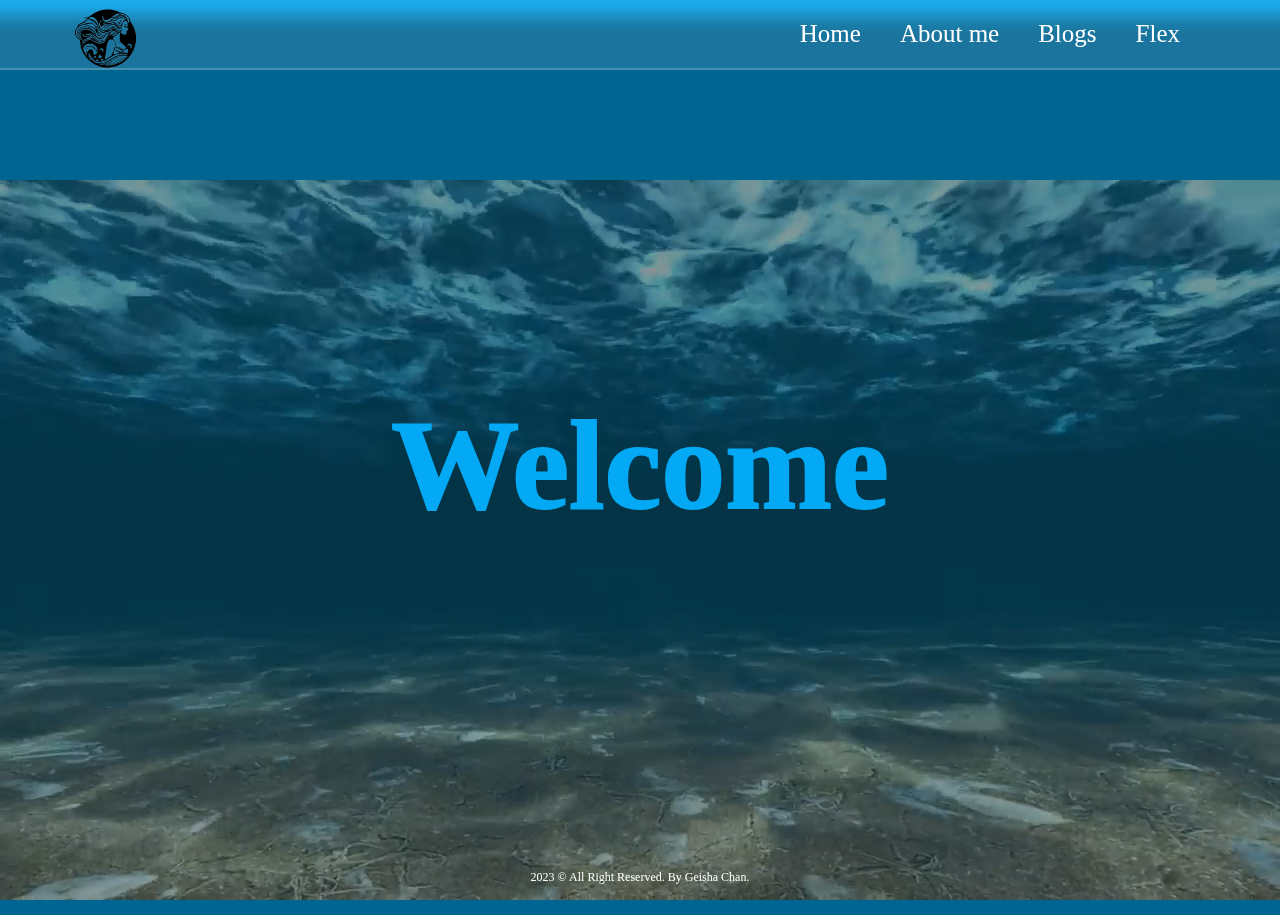
<file: index.html>
<!DOCTYPE html>
<html lang="en">
<head>
    <meta charset="UTF-8">
    <meta name="viewport" content="width=device-width, initial-scale=1.0">
    <link rel="stylesheet" href="style.css">
    <title>Geisha</title>
</head>
<body>
    <footer class="footer">
        <div class="foot">
            <p> 2023 © All Right Reserved. By Geisha Chan.</p>
        </div>
    <header class="header">
        <a href="#" class="logo"><img src="logoooo-removebg-preview.png"></a>

        <nav class="navbar">
            <a class="nav-link" href="./index.html" class="active">Home</a>
            <a class="nav-link" href="./aboutme.html">About me</a>
            <a class="nav-link" href="./blog.html">Blogs</a>
            <a class="nav-link" href="./flex.html">Flex</a>


        </nav>

    </header>
        <section class="home" id="home">
        <div class="container">
            <video autoplay loop muted plays-inline class="background-clip">
                <source src="Wave of underwater for website background video - crackcodex.mp4" type="video/mp4">
            </video>
            <div class="content">
                <h2>Welcome</h2>
                <h2>Welcome</h2>
            </div>
        </div>
</body>
</html>
</file>
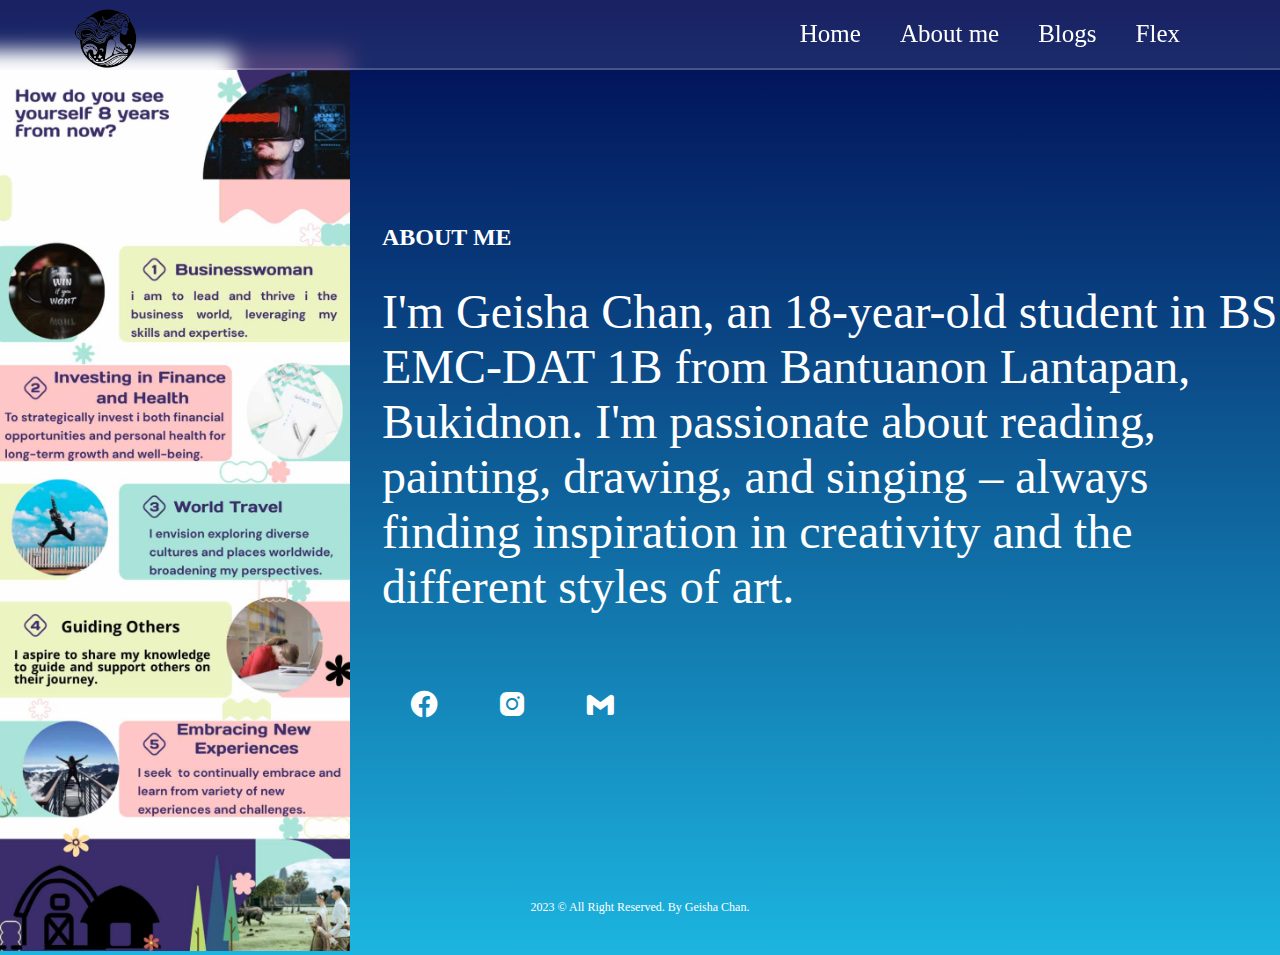
<file: aboutme.html>
<!DOCTYPE html>
<html lang="en">
<head>
    <meta charset="UTF-8">
    <meta name="viewport" content="width=device-width, initial-scale=1.0">
    <link rel="stylesheet" href="aboutme.css">
    <link href='https://unpkg.com/boxicons@2.1.4/css/boxicons.min.css' rel='stylesheet'>
    <title>Geisha</title>
</head>
<body>
    <footer class="footer">
        <div class="foot">
            <p> 2023 © All Right Reserved. By Geisha Chan.</p>
        </div>
    <header class="header">
        <a href="#" class="logo"><img src="./logoooo-removebg-preview.png"></a>

        <nav class="navbar">
            <a class="nav-link" href="./index.html" class="active">Home</a>
            <a class="nav-link" href="./aboutme.html">About me</a>
            <a class="nav-link" href="./blog.html">Blogs</a>
            <a class="nav-link" href="./flex.html">Flex</a>


        </nav>

    </header>

    <section class="about" id="about">
        <div class="about-img">
            <img src="./info.jpg" alt="">
        </div>
        <div class="about-content">
            <h2 class="heading">ABOUT ME</h2>
            <p>    I'm Geisha Chan, an 18-year-old student in BS EMC-DAT 1B from Bantuanon Lantapan, Bukidnon. I'm passionate about reading, painting, drawing, and singing – always finding inspiration in creativity and the different styles of art.   </p>
            <div class="socialmedia">
                <a href="https://www.facebook.com/profile.php?id=100084719462739" target="_blank"><i class='bx bxl-facebook-circle' ></i></a>    
                <a href="https://www.instagram.com/xanthelim/" target="_blank"><i class='bx bxl-instagram-alt' ></i></a>
                <a href="mailto:Xsslackerlife@gmail.com"><i class='bx bxl-gmail' ></i></a>
            </div>
    
        </section>
</body>
</html>
</file>
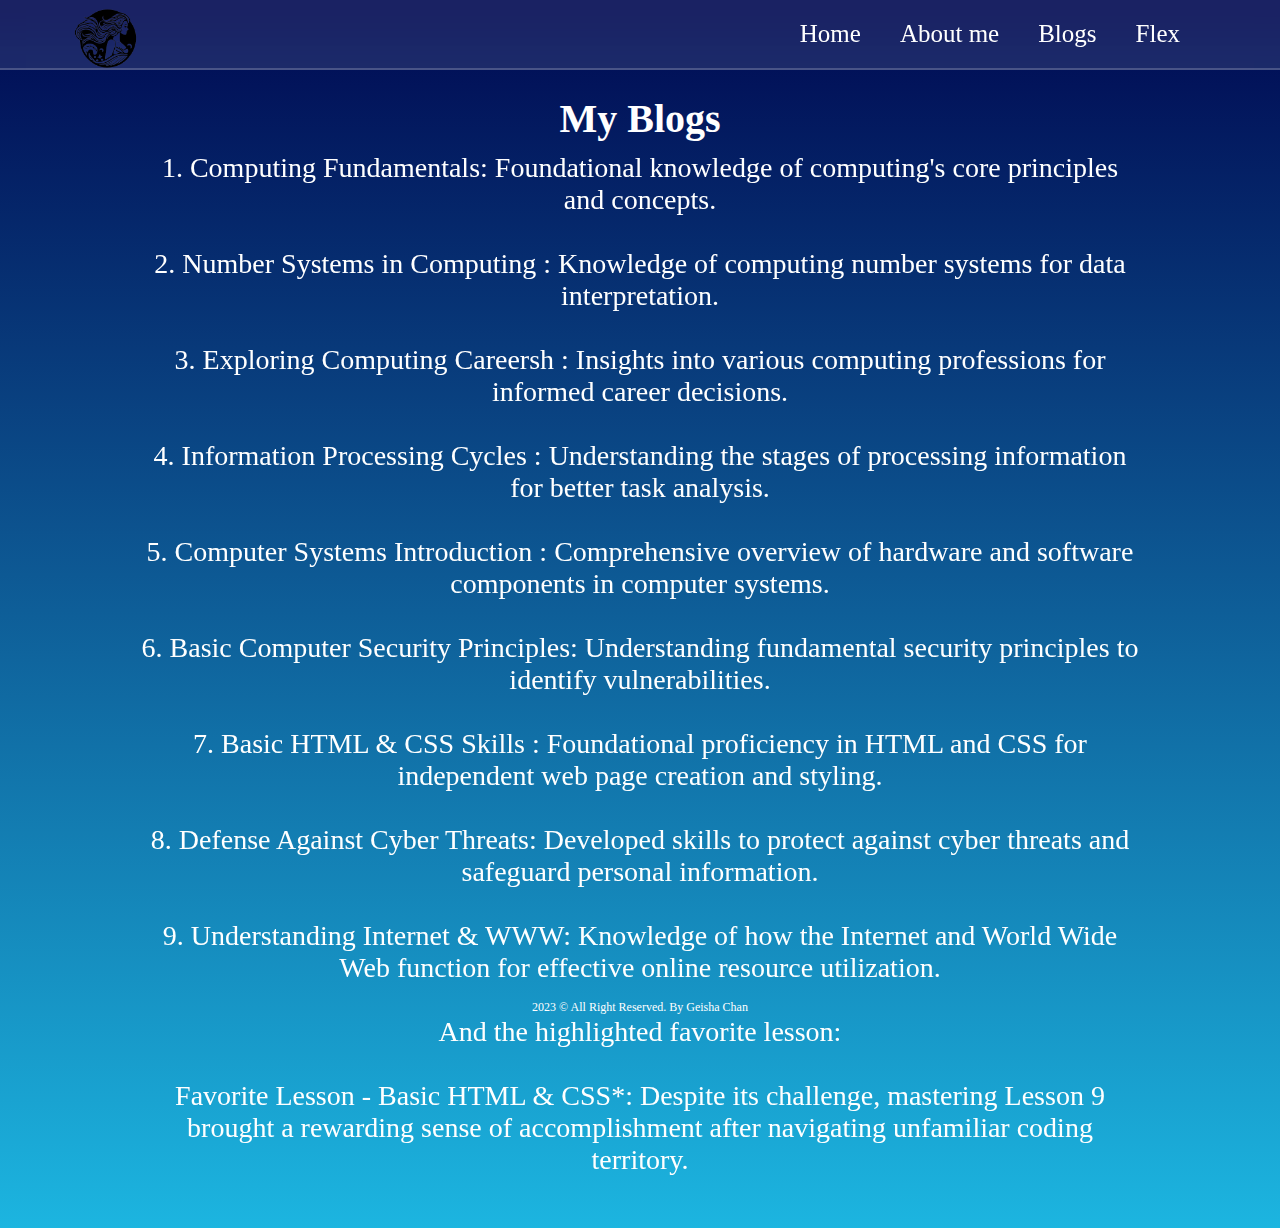
<file: blog.html>
<!DOCTYPE html>
<html lang="en">
<head>
    <meta charset="UTF-8">
    <meta name="viewport" content="width=device-width, initial-scale=1.0">
    <link rel="stylesheet" href="blog.css">
    <title>Geisha</title>
</head>
<body>
    <footer class="footer">
        <div class="foot">
            <p> 2023 © All Right Reserved. By Geisha Chan</p>
        </div>
    <header class="header">
        <a href="#" class="logo"><img src="./logoooo-removebg-preview.png"></a>

        <nav class="navbar">
            <a class="nav-link" href="./index.html" class="active">Home</a>
            <a class="nav-link" href="./aboutme.html">About me</a>
            <a class="nav-link" href="./blog.html">Blogs</a>
            <a class="nav-link" href="./flex.html">Flex</a>


        </nav>

    </header>
    <section class="blogs" id="blogs">
        <h2 class="heading"> My <span>Blogs</span></h2>
<div class="blog-text">
<p>
1.  Computing Fundamentals: Foundational knowledge of computing's core principles and concepts. <br>
<br>
2. Number Systems in Computing : Knowledge of computing number systems for data interpretation.<br>
<br>
3. Exploring Computing Careersh : Insights into various computing professions for informed career decisions. <br>
<br>
4. Information Processing Cycles : Understanding the stages of processing information for better task analysis.<br>
<br>
5. Computer Systems Introduction : Comprehensive overview of hardware and software components in computer systems. <br>
<br>
6. Basic Computer Security Principles: Understanding fundamental security principles to identify vulnerabilities.<br>
<br>
7. Basic HTML & CSS Skills : Foundational proficiency in HTML and CSS for independent web page creation and styling. <br>
<br>
8. Defense Against Cyber Threats: Developed skills to protect against cyber threats and safeguard personal information.<br>
<br>
9. Understanding Internet & WWW: Knowledge of how the Internet and World Wide Web function for effective online resource utilization. <br>
<br>
And the highlighted favorite lesson: <br>
<br> 
Favorite Lesson - Basic HTML & CSS*: Despite its challenge, mastering Lesson 9 brought a rewarding sense of accomplishment after navigating unfamiliar coding territory. <br>
<br>
<div>
<p>
</section>
</body>
</html>
</file>
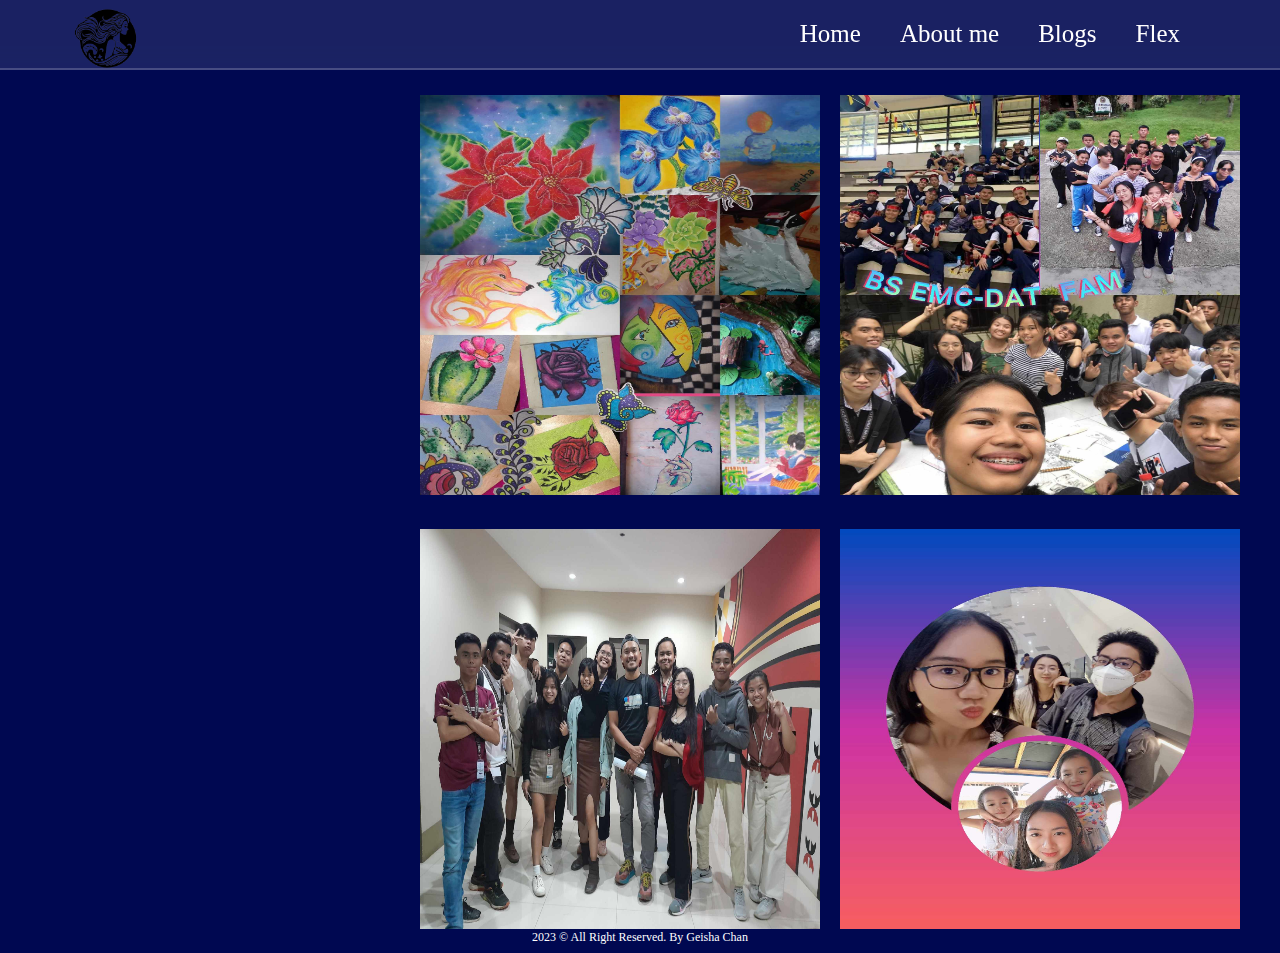
<file: flex.html>
<!DOCTYPE html>
<html lang="en">
<head>
    <meta charset="UTF-8">
    <meta name="viewport" content="width=device-width, initial-scale=1.0">
    <link rel="stylesheet" href="flex.css">
    <title>Geisha</title>
</head>
<body>
    <footer class="footer">
        <div class="foot">
            <p> 2023 © All Right Reserved. By Geisha Chan</p>
        </div>
    <header class="header">
        <a href="#" class="logo"><img src="./logoooo-removebg-preview.png"></a>

        <nav class="navbar">
            <a class="nav-link" href="./index.html" class="active">Home</a>
            <a class="nav-link" href="./aboutme.html">About me</a>
            <a class="nav-link" href="./blog.html">Blogs</a>
            <a class="nav-link" href="./flex.html">Flex</a>


        </nav>
    </header>
    <section class="flex" id="./flex.html">
        <div class="flex-img">
            <div class="fleximage1">
                <img src="./flex1.jpg" alt="">
                <img src="./flex2.jpg" alt="">
            </div>
            <div class="fleximage2">
                <img src="./flex3.jpg" alt="">
                <img src="./flex4.jpg" alt="">
        </div>
    </section>
</body>
</html>
</file>
<file: style.css>
*{
    padding: 0;
    margin: 0;
    box-sizing: border-box;
    font-family: 'Popins';
}

html{
    overflow: hidden;
}

body{
    background: #03a9f4;
}
.foot p{
    position: relative;
    top: 870px;
    font-size: 12px;
    text-align: center;
    color: white;
}
.container{
    width: 100%;
    height: 100vh;
    background-color: rgba(0, 0, 0, 0.4);
    display: flex;
    align-items: center;
    justify-content: center;
}

.content{
    position: relative;
    align-items: center;
    text-align: center;
}

.content h2{
    position: absolute;
    transform: translate(-50%, -50%);
    font-size: 8em;
}

.content h2:nth-child(1){
    color: transparent;
    -webkit-text-stroke: 2px #03a9f4;
}
.content h2:nth-child(2){
    color: #03a9f4;
    animation: animate 4s ease-in-out infinite;
}

@keyframes animate{
    0%,100%
    {
        clip-path: polygon(0% 45%, 15% 44%, 32% 50%, 54% 60%, 70% 61%, 84% 59%, 100% 52%, 100% 100%, 0% 100%);
    }
        50%
        {
        clip-path: polygon(0% 60%, 16% 65%, 34% 66%, 51% 62%, 67% 50%, 84% 45%, 100% 46%, 100% 100%, 0% 100%);
        }
    
}


.background-clip{
    position: absolute;
    right: 0;
    bottom: 0;
    z-index: -1;
}

@media (min-aspect-ratio:16/9){
    .background-clip{
        width: 100%;
        height: auto;
    }
}

@media (max-aspect-ratio:16/9){
    .background-clip{
        width: 100%;
        height: auto;
    }
}

.header{
    position: fixed;
    top: 0;
    left: 0;
    width: 100%;
    padding: 20px 100px;
    background: rgba(255, 255, 255, .1);
    display: flex;
    justify-content: space-between;
    align-items: center;
    backdrop-filter: blur(10px);
    border-bottom: 2px solid rgba(255, 255, 255, .2);
}

.header::before{
    content: '';
    position: absolute;
    top: 0;
    left: -100%;
    width: 100%;
    height: 100%;
    background:linear-gradient(90deg,transparent,rgba(255, 255, 255, .4),transparent);
    transition: .5s;
}

.header:hover::before{
    left: 100%;
}

.logo{
    display: flex;
    align-items: center;
    justify-content: center;
}

.logo img{
    position: absolute;
    margin-top: 8px;
    margin-left: 10px;
    width: 75px;
}

.navbar a{
    color: white;
    font-size: 25px;
    text-decoration: none;
    margin-left: 35px;
    transition: .3s;
}

.navbar a:hover{
    color: #03a9f4;
}
</file>
<file: aboutme.css>
*{
    padding: 0;
    margin: 0;
    box-sizing: border-box;
    font-family: 'Popins';
}

body{
    background: linear-gradient(360deg, #1CB5E0 0%, #000851 100%);
    background-size: cover;
}

.foot p{
    position: relative;
    top: 900px;
    font-size: 12px;
    text-align: center;
    color: white;
}
.header{
    position: fixed;
    top: 0;
    left: 0;
    width: 100%;
    padding: 20px 100px;
    background: rgba(255, 255, 255, .1);
    display: flex;
    justify-content: space-between;
    align-items: center;
    backdrop-filter: blur(10px);
    border-bottom: 2px solid rgba(255, 255, 255, .2);
}

.header::before{
    content: '';
    position: absolute;
    top: 0;
    left: -100%;
    width: 100%;
    height: 100%;
    background:linear-gradient(90deg,transparent,rgba(255, 255, 255, .4),transparent);
    transition: .5s;
}

.header:hover::before{
    left: 100%;
}

.logo{
    display: flex;
    align-items: center;
    justify-content: center;
}

.logo img{
    position: absolute;
    margin-top: 8px;
    margin-left: 10px;
    width: 75px;
}

.navbar a{
    color: white;
    font-size: 25px;
    text-decoration: none;
    margin-left: 35px;
    transition: .3s;
}

.navbar a:hover{
    color: #03a9f4;
}


.about{
    display: flex;
    justify-content: center;
    align-items: center;
    gap: 2rem;
}

.about-img img{
    margin-top: 35px;
    width: 350px;
}

.about-content h2{
    text-align: left;
    line-height: 1.2;
    color: white;
}

.about-content h3{
    font-size: 2.6rem;
    color: white;
}

.about-content p{
    font-size: 3rem;
    margin: 2rem 0 3rem;
    color: white;
}

.socialmedia a{
    display: inline-flex;
    justify-content: center;
    align-items: center;
    text-decoration: none;
    width: 4rem;
    height: 4rem;
    background: transparent;
    border: black;
    border-radius: 50%;
    font-size: 2rem;
    color: white;
    margin: 10px;
}

.socialmedia a:hover{
    background: white;
    color: #03a9f4;
    box-shadow: 0 0 1rem white;
}
</file>
<file: blog.css>
*{
    padding: 0;
    margin: 0;
    box-sizing: border-box;
    font-family: 'Popins';
}

body{
    background: linear-gradient(360deg, #1CB5E0 0%, #000851 100%);
    background-size: cover;
}

.foot p{
    position: relative;
    top: 1000px;
    font-size: 12px;
    text-align: center;
    color: white;
}
.header{
    position: fixed;
    top: 0;
    left: 0;
    width: 100%;
    padding: 20px 100px;
    background: rgba(255, 255, 255, .1);
    display: flex;
    justify-content: space-between;
    align-items: center;
    backdrop-filter: blur(10px);
    border-bottom: 2px solid rgba(255, 255, 255, .2);
}

.header::before{
    content: '';
    position: absolute;
    top: 0;
    left: -100%;
    width: 100%;
    height: 100%;
    background:linear-gradient(90deg,transparent,rgba(255, 255, 255, .4),transparent);
    transition: .5s;
}

.header:hover::before{
    left: 100%;
}

.logo{
    display: flex;
    align-items: center;
    justify-content: center;
}

.logo img{
    position: absolute;
    margin-top: 8px;
    margin-left: 10px;
    width: 75px;
}

.navbar a{
    color: white;
    font-size: 25px;
    text-decoration: none;
    margin-left: 35px;
    transition: .3s;
}

.navbar a:hover{
    color: #03a9f4;
}
.blogs{
    padding-left: 130px;
    padding-right: 130px;
}

.heading{
    padding-top: 80px;
    text-align: center;
    font-size: 2.5rem;
    color: white;
 }
.blog-text p{
    position: relative;
        display: flex;
         align-items: center;
         text-align: center;
         color: white;
         font-size: 28px;
         margin: 10px;
 }
</file>
<file: flex.css>
*{
    padding: 0;
    margin: 0;
    box-sizing: border-box;
    font-family: 'Poppins';
}

body{
  background:#000851;
    background-size: cover;
}

.foot p{
    position: relative;
    top: 930px;
    font-size: 12px;
    text-align: center;
    color: white;
}
.header{
    position: fixed;
    top: 0;
    left: 0;
    width: 100%;
    padding: 20px 100px;
    background: rgba(255, 255, 255, .1);
    display: flex;
    justify-content: space-between;
    align-items: center;
    backdrop-filter: blur(10px);
    border-bottom: 2px solid rgba(255, 255, 255, .2);
}

.header::before{
    content: '';
    position: absolute;
    top: 0;
    left: -100%;
    width: 100%;
    height: 100%;
    background:linear-gradient(90deg,transparent,rgba(255, 255, 255, .4),transparent);
    transition: .5s;
}

.header:hover::before{
    left: 100%;
}

.logo{
    display: flex;
    align-items: center;
    justify-content: center;
}

.logo img{
    position: absolute;
    margin-top: 8px;
    margin-left: 10px;
    width: 75px;
}

.navbar a{
    color: white;
    font-size: 25px;
    text-decoration: none;
    margin-left: 35px;
    transition: .3s;
}

.navbar a:hover{
    color: #03a9f4;
}

.heading{
    margin-top: 150px;
    padding-top: 80px;
    text-align: center;
    font-size: 2.5rem;
    color: white;
 }

.flex{
    margin: 20px;
    padding: 20px;
    margin-bottom: 20px;
    padding-bottom: 20px;
    padding-top: 50px;
    display: inline-block;
    justify-content: center;
    align-items: center;
    flex-wrap: wrap;
}
.flex-img{
    display: flex;
    margin-left: 370px;
    width: 400px;
    height: 400px;
}
.flex-img img{
    margin: 10px;
    margin-bottom: 20px;
    width: 400px;
    height: 400px;
}
</file>
